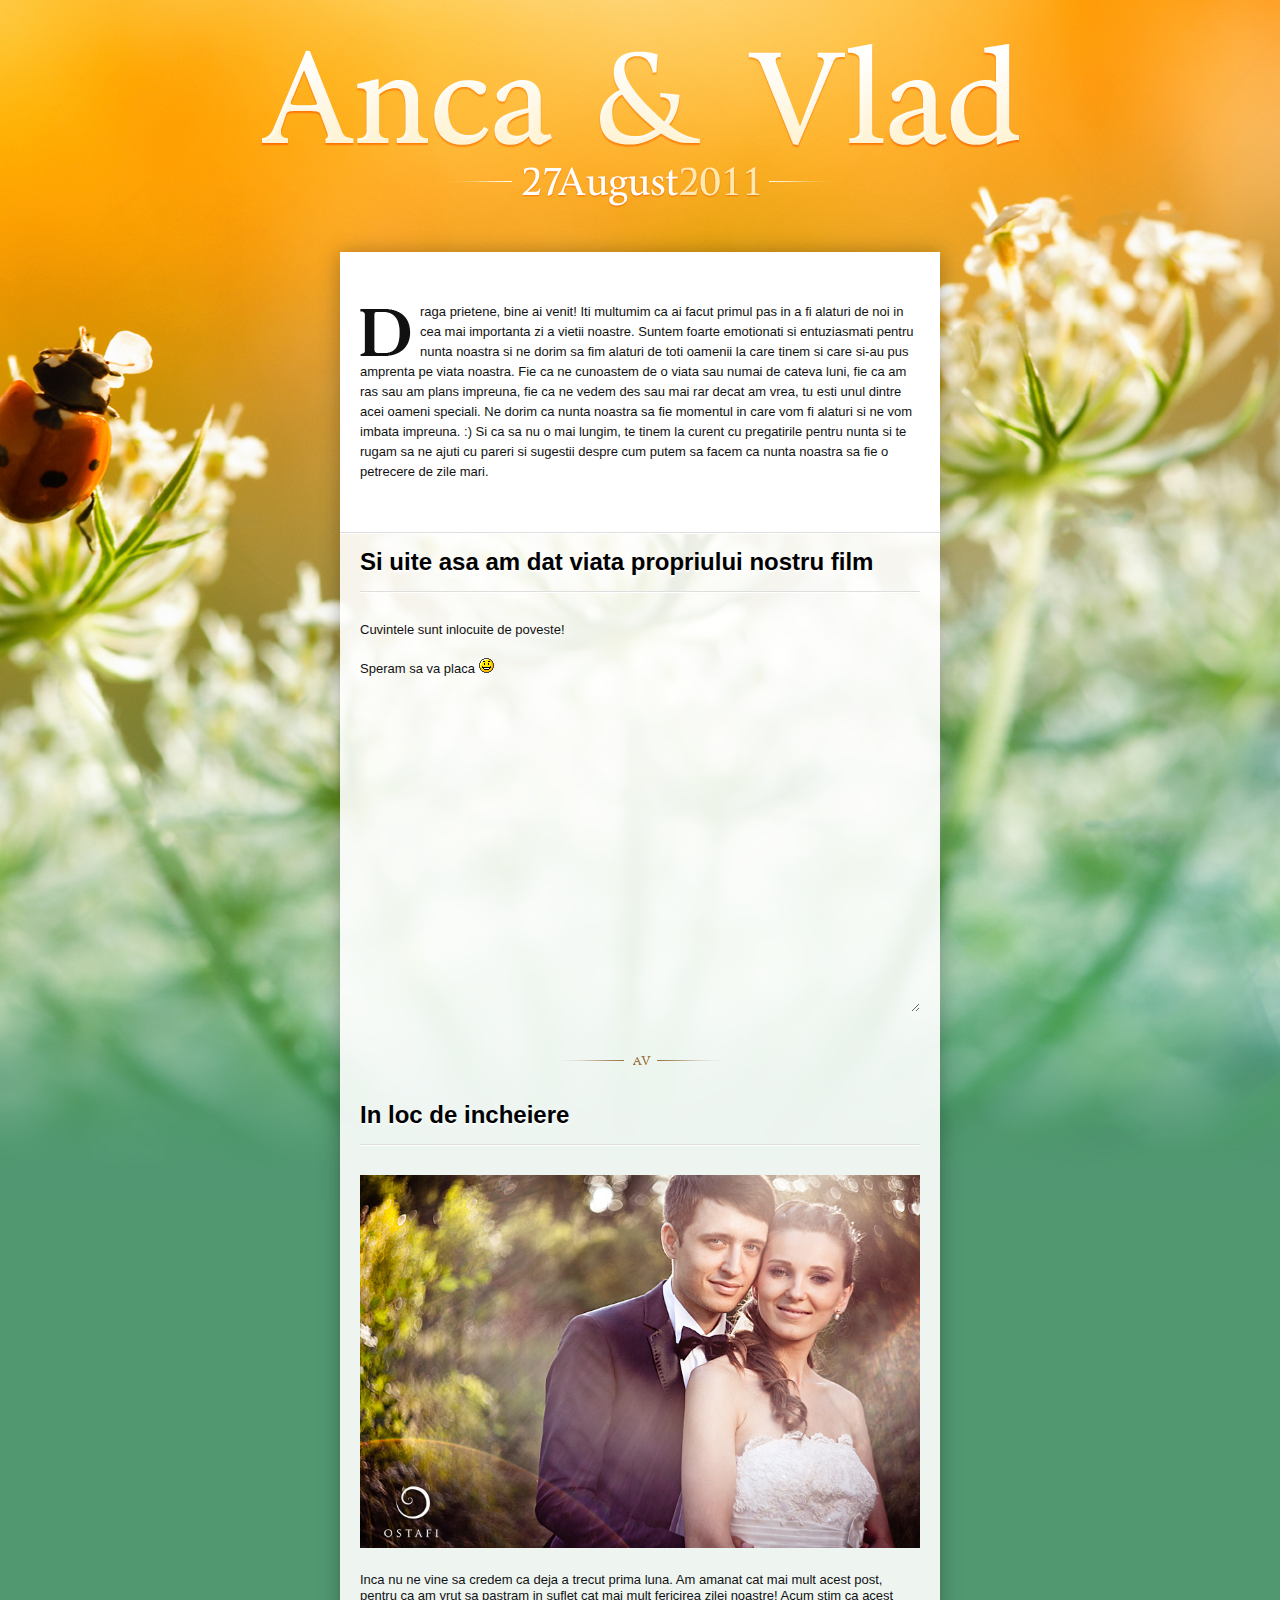
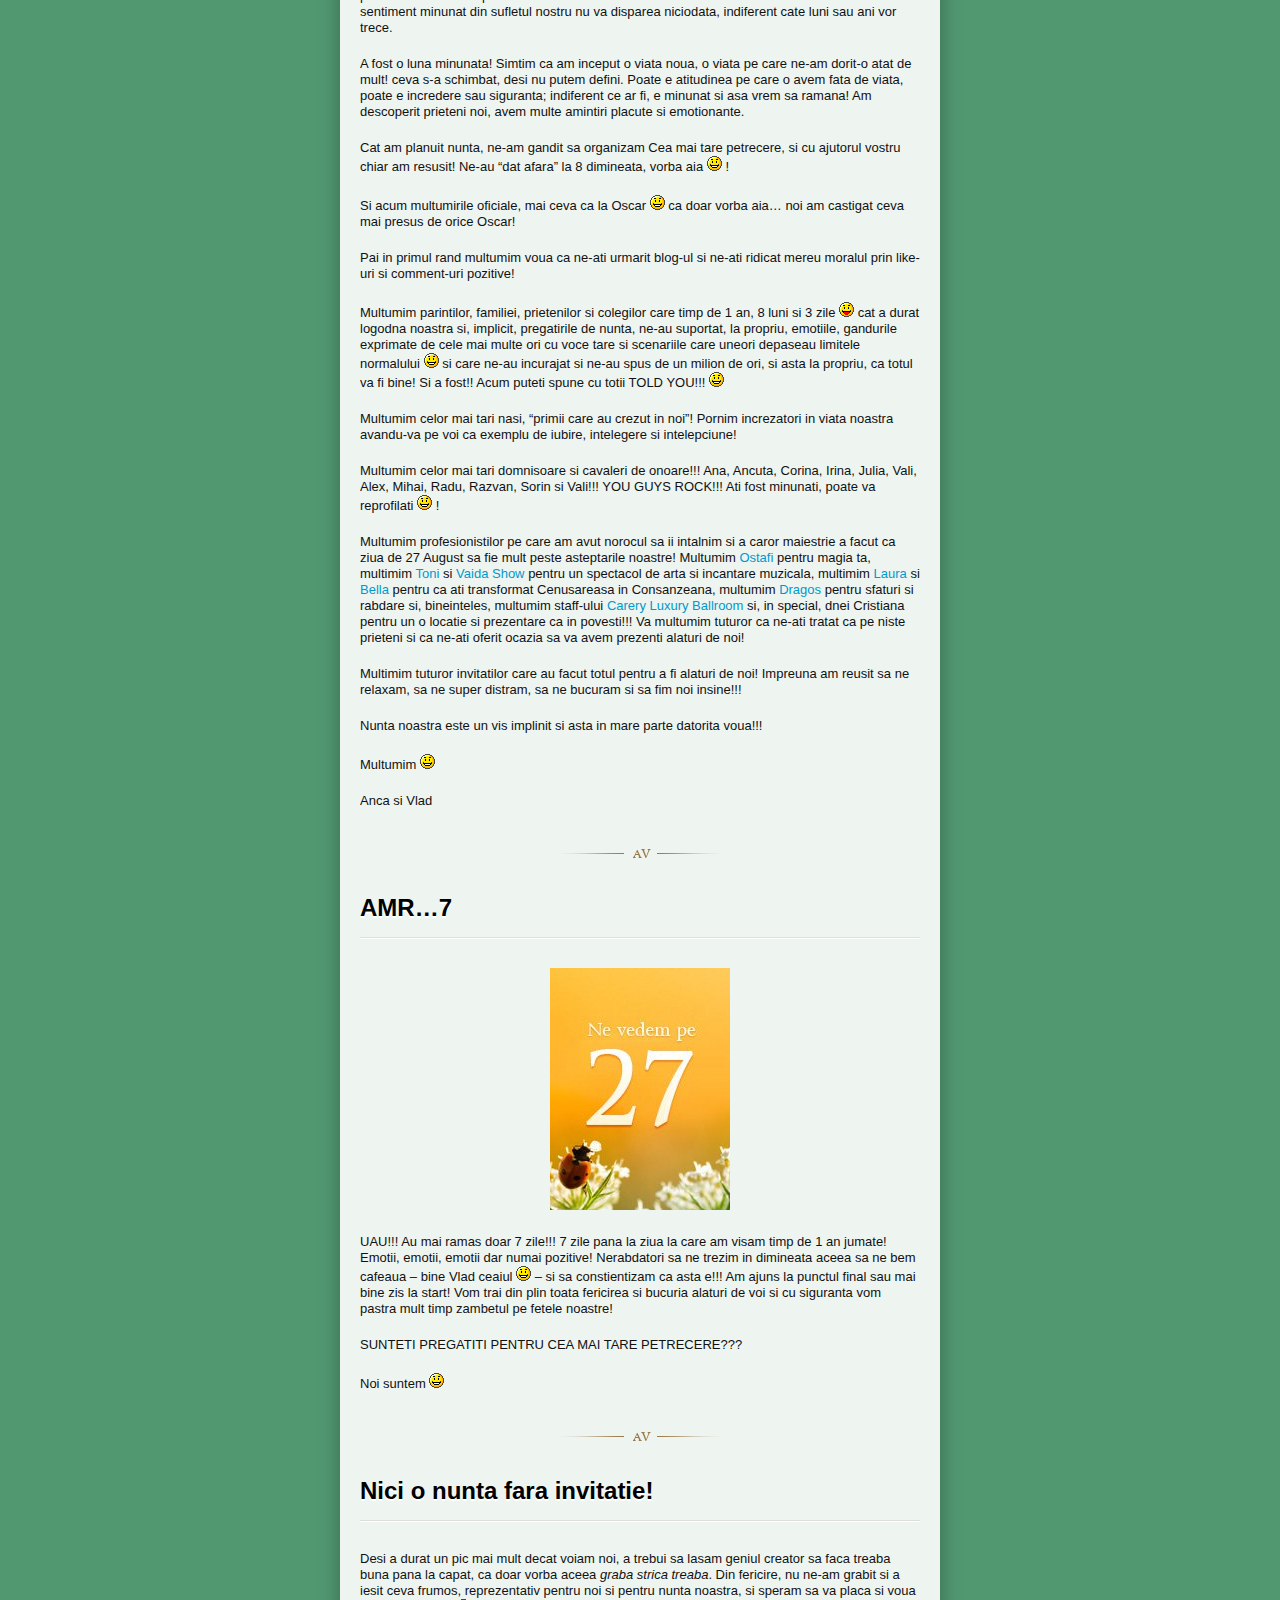
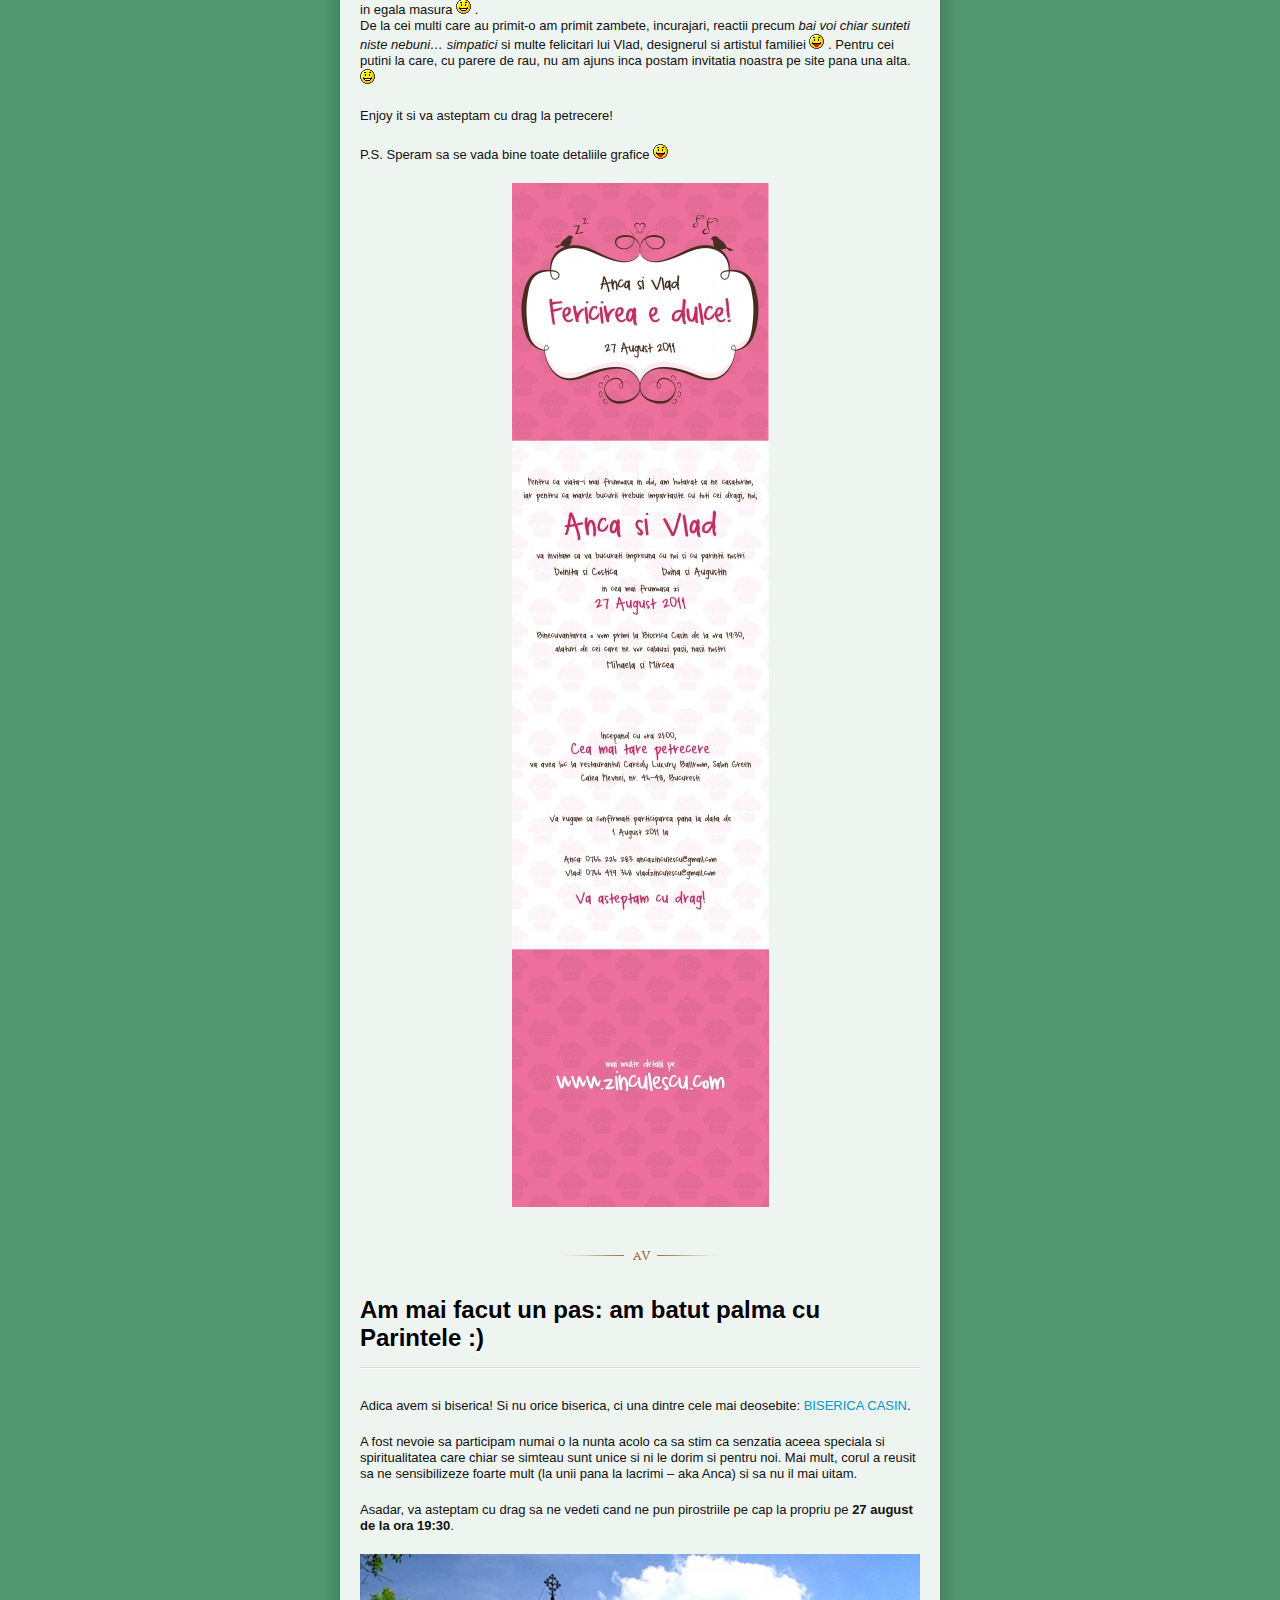
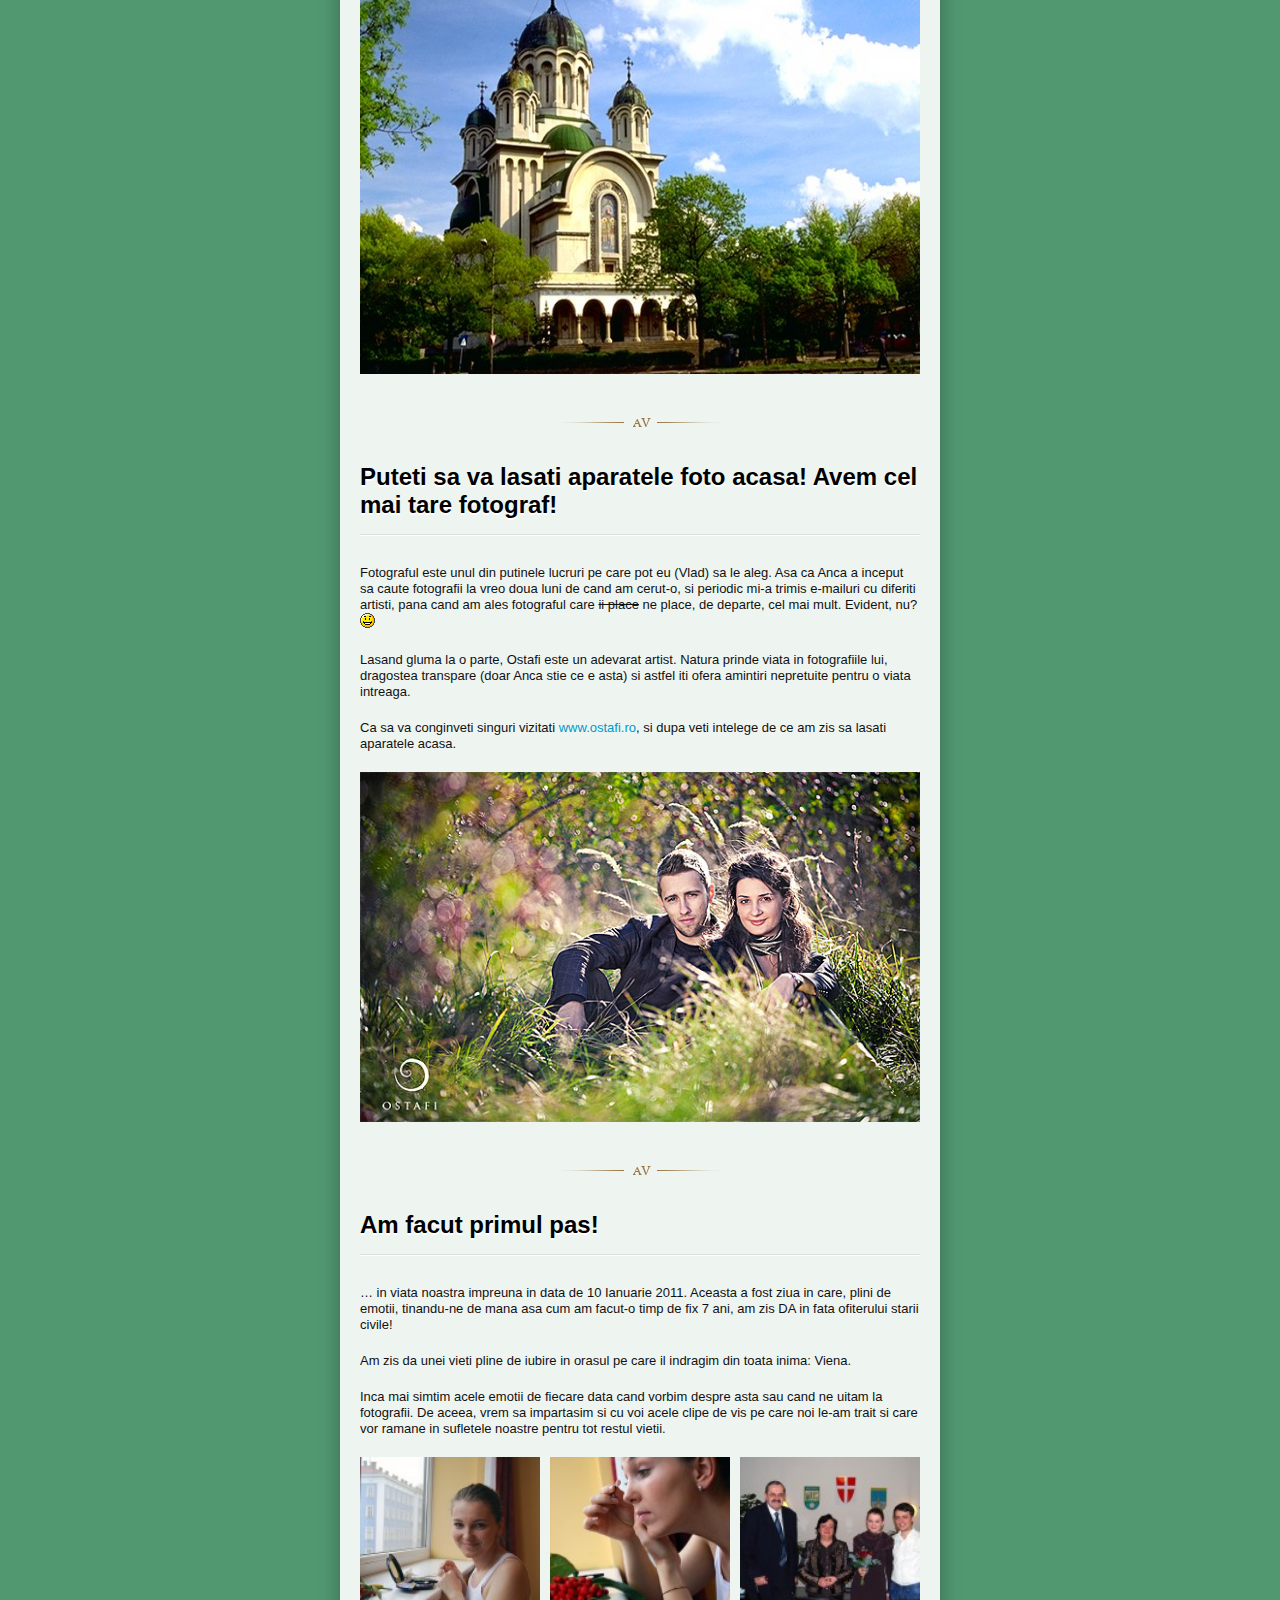
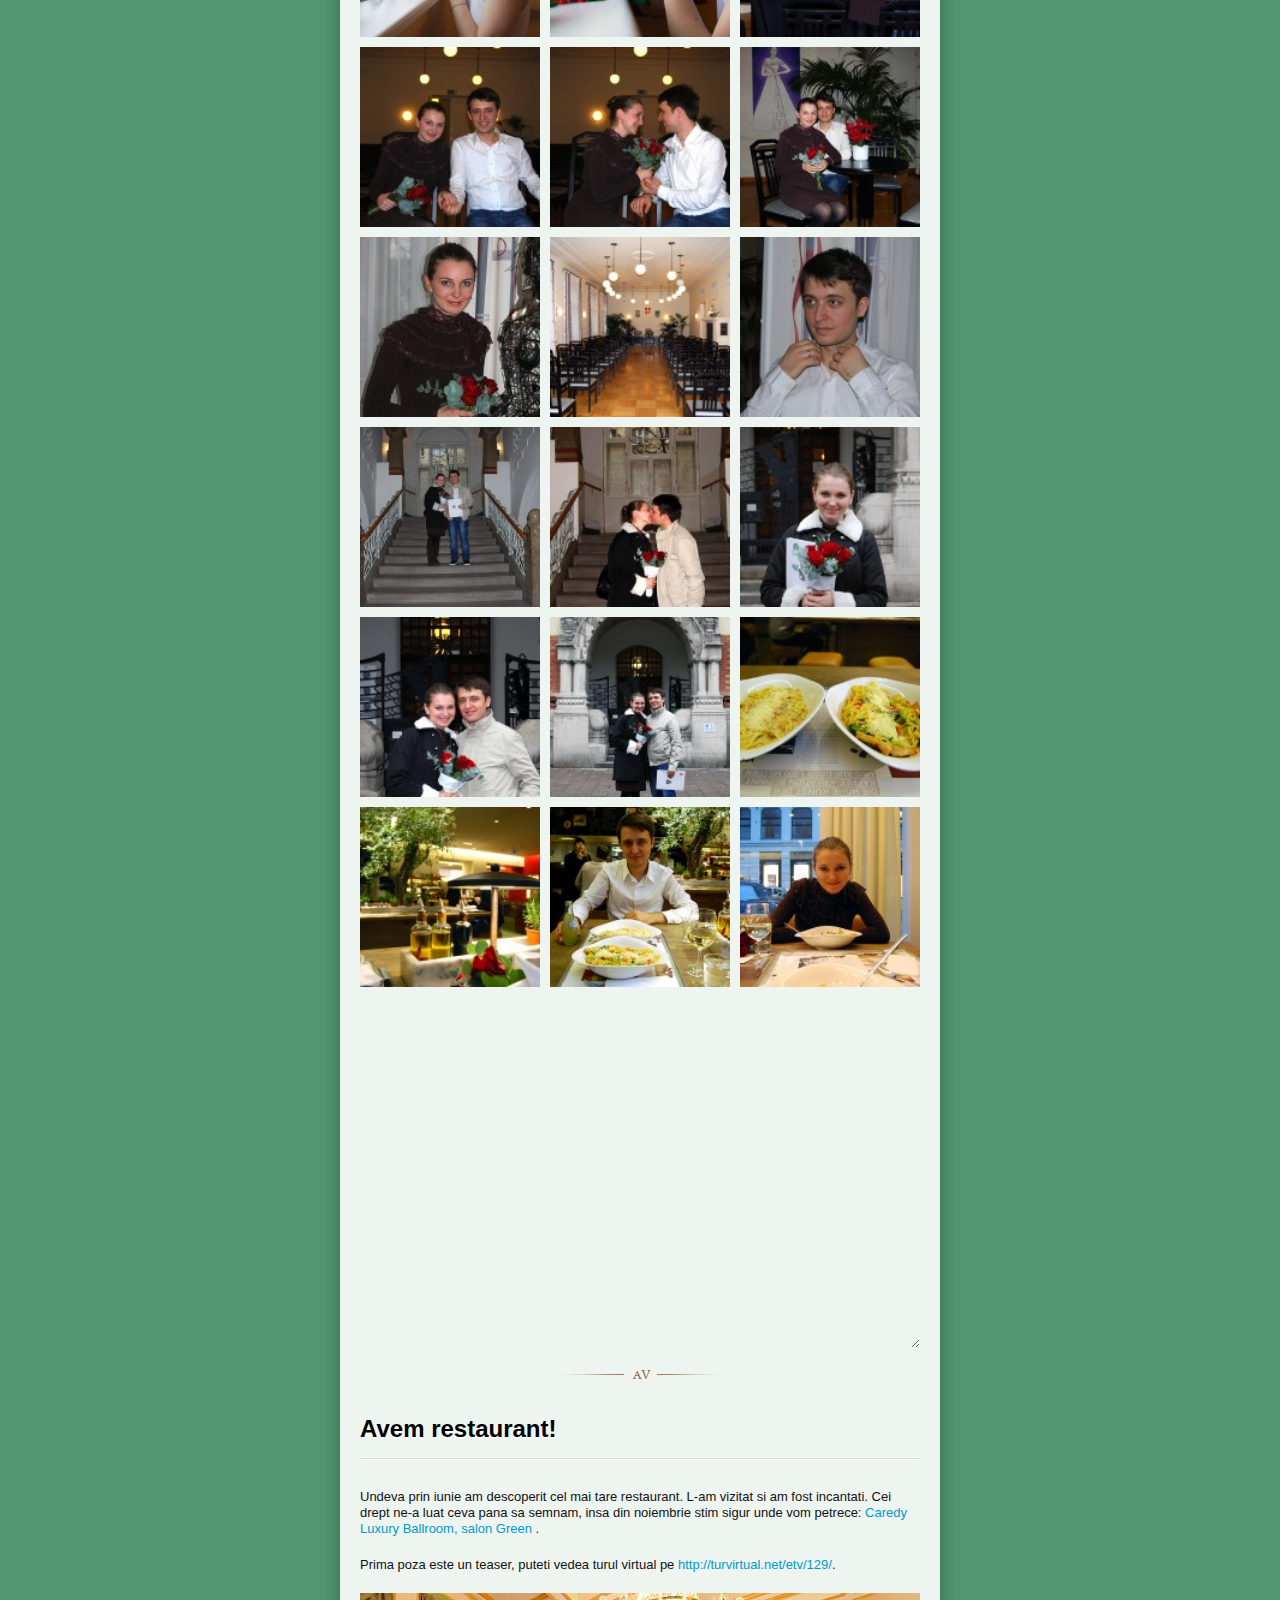
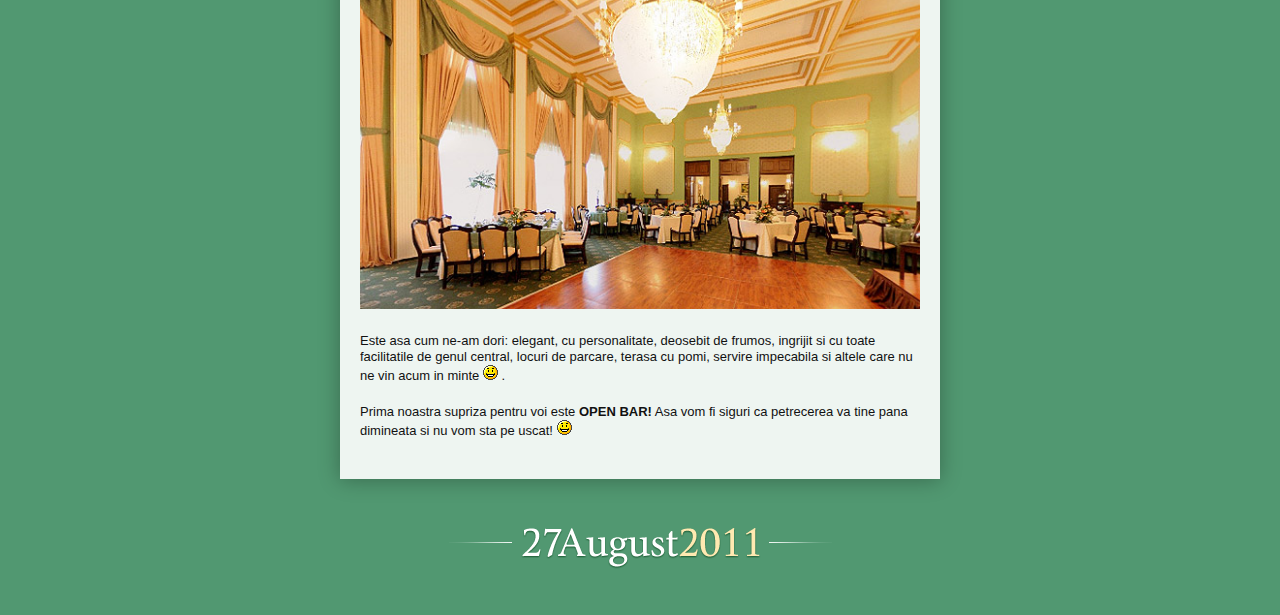
<file: index.html>
<!DOCTYPE html>
<html>
<head>
    <meta http-equiv="Content-Type" content="text/html; charset=UTF-8" />
    <meta name="viewport" content="width=device-width, initial-scale=1">
    <title>Zinculescu</title>
    <link rel="stylesheet" href="style.css" type="text/css" media="screen" />
    <link rel="shortcut icon" href="images/favicon.ico" />
    <meta name='robots' content='noindex,nofollow' />
    <link rel='index' title='Zinculescu' href='http://zinculescu.com' />
</head>

<body class="sprite">
    <div class="site">
        <!-- content goes here -->

        <div class="welcome b1b">
            <div class="letter sprite">
                D
            </div>
            <p>raga prietene, bine ai venit! Iti multumim ca ai facut primul
            pas in a fi alaturi de noi in cea mai importanta zi a vietii
            noastre. Suntem foarte emotionati si entuziasmati pentru nunta
            noastra si ne dorim sa fim alaturi de toti oamenii la care tinem si
            care si-au pus amprenta pe viata noastra. Fie ca ne cunoastem de o
            viata sau numai de cateva luni, fie ca am ras sau am plans
            impreuna, fie ca ne vedem des sau mai rar decat am vrea, tu esti
            unul dintre acei oameni speciali. Ne dorim ca nunta noastra sa fie
            momentul in care vom fi alaturi si ne vom imbata impreuna. :) Si ca
            sa nu o mai lungim, te tinem la curent cu pregatirile pentru nunta
            si te rugam sa ne ajuti cu pareri si sugestii despre cum putem sa
            facem ca nunta noastra sa fie o petrecere de zile mari.</p>
        </div>

            <div class="content">
                <div class="post">
                    <h2 class="title b1b mar10b">Si uite asa am dat viata propriului nostru film</h2>

                    <p></p>
                    
                    <p>Cuvintele sunt inlocuite de poveste!</p>

                    <p>Speram sa va placa <img alt=':)' class='wp-smiley' src=
                    'images/smilies/icon_smile.gif'></p>

                    <p><iframe frameborder="0" src=
                    "http://www.youtube.com/embed/SQUpKfbqwOs"></iframe></p>
                    <p>

                    <div class="separator sprite">
                        AV
                    </div>
                </div>

                <div class="post">
                    <h2 class="title b1b mar10b">In loc de incheiere</h2>

                    <p></p>

                    <p><img alt="" class="alignnone" src=
                    "images/uploads/Anca-si-Vlad-29.jpg"
                    title="Anca si Vlad Zinculescu" width="100%"></p>

                    <p>Inca nu ne vine sa credem ca deja a trecut prima luna.
                    Am amanat cat mai mult acest post, pentru ca am vrut sa
                    pastram in suflet cat mai mult fericirea zilei noastre!
                    Acum stim ca acest sentiment minunat din sufletul nostru nu
                    va disparea niciodata, indiferent cate luni sau ani vor
                    trece.</p>

                    <p>A fost o luna minunata! Simtim ca am inceput o viata
                    noua, o viata pe care ne-am dorit-o atat de mult! ceva s-a
                    schimbat, desi nu putem defini. Poate e atitudinea pe care
                    o avem fata de viata, poate e incredere sau siguranta;
                    indiferent ce ar fi, e minunat si asa vrem sa ramana! Am
                    descoperit prieteni noi, avem multe amintiri placute si
                    emotionante.</p>

                    <p>Cat am planuit nunta, ne-am gandit sa organizam Cea mai
                    tare petrecere, si cu ajutorul vostru chiar am resusit!
                    Ne-au &#8220;dat afara&#8221; la 8 dimineata, vorba aia
                    <img alt=':)' class='wp-smiley' src=
                    'images/smilies/icon_smile.gif'>
                    !</p>

                    <p>Si acum multumirile oficiale, mai ceva ca la Oscar
                    <img alt=':)' class='wp-smiley' src=
                    'images/smilies/icon_smile.gif'>
                    ca doar vorba aia&#8230; noi am castigat ceva mai presus de
                    orice Oscar!</p>

                    <p>Pai in primul rand multumim voua ca ne-ati urmarit
                    blog-ul si ne-ati ridicat mereu moralul prin like-uri si
                    comment-uri pozitive!</p>

                    <p>Multumim parintilor, familiei, prietenilor si colegilor
                    care timp de 1 an, 8 luni si 3 zile <img alt=':P' class=
                    'wp-smiley' src=
                    'images/smilies/icon_razz.gif'>
                    cat a durat logodna noastra si, implicit, pregatirile de
                    nunta, ne-au suportat, la propriu, emotiile, gandurile
                    exprimate de cele mai multe ori cu voce tare si scenariile
                    care uneori depaseau limitele normalului <img alt=':)'
                    class='wp-smiley' src=
                    'images/smilies/icon_smile.gif'>
                    si care ne-au incurajat si ne-au spus de un milion de ori,
                    si asta la propriu, ca totul va fi bine! Si a fost!! Acum
                    puteti spune cu totii TOLD YOU!!! <img alt=':)' class=
                    'wp-smiley' src=
                    'images/smilies/icon_smile.gif'></p>

                    <p>Multumim celor mai tari nasi, &#8220;primii care au
                    crezut in noi&#8221;! Pornim increzatori in viata noastra
                    avandu-va pe voi ca exemplu de iubire, intelegere si
                    intelepciune!</p>

                    <p>Multumim celor mai tari domnisoare si cavaleri de
                    onoare!!! Ana, Ancuta, Corina, Irina, Julia, Vali, Alex,
                    Mihai, Radu, Razvan, Sorin si Vali!!! YOU GUYS ROCK!!! Ati
                    fost minunati, poate va reprofilati <img alt=':)' class=
                    'wp-smiley' src=
                    'images/smilies/icon_smile.gif'>
                    !</p>

                    <p>Multumim profesionistilor pe care am avut norocul sa ii
                    intalnim si a caror maiestrie a facut ca ziua de 27 August
                    sa fie mult peste asteptarile noastre! Multumim <a href=
                    "http://www.ostafi.ro/photography/post/anca-si-vlad-nunta/">
                    Ostafi</a> pentru magia ta, multimim <a href=
                    "http://tonimalloni.ro">Toni</a> si <a href=
                    "http://vaidashow.ro/">Vaida Show</a> pentru un spectacol
                    de arta si incantare muzicala, multimim <a href=
                    "http://www.facebook.com/laura.wbc">Laura</a> si <a href=
                    "http://www.facebook.com/profile.php?id=100002483368263">Bella</a>
                    pentru ca ati transformat Cenusareasa in Consanzeana,
                    multumim <a href="http://amintiridenunta.ro/">Dragos</a>
                    pentru sfaturi si rabdare si, bineinteles, multumim
                    staff-ului <a href=
                    "http://www.restaurantcaredy.ro/contact-sala-de-nunti.html">
                    Carery Luxury Ballroom</a> si, in special, dnei Cristiana
                    pentru un o locatie si prezentare ca in povesti!!! Va
                    multumim tuturor ca ne-ati tratat ca pe niste prieteni si
                    ca ne-ati oferit ocazia sa va avem prezenti alaturi de
                    noi!</p>

                    <p>Multimim tuturor invitatilor care au facut totul pentru
                    a fi alaturi de noi! Impreuna am reusit sa ne relaxam, sa
                    ne super distram, sa ne bucuram si sa fim noi insine!!!</p>

                    <p>Nunta noastra este un vis implinit si asta in mare parte
                    datorita voua!!!</p>

                    <p>Multumim <img alt=':)' class='wp-smiley' src=
                    'images/smilies/icon_smile.gif'></p>

                    <p>Anca si Vlad</p>
                    <p>

                    <div class="separator sprite">
                        AV
                    </div>
                </div>

                <div class="post">
                    <h2 class="title b1b mar10b">AMR&#8230;7</h2>

                    <p></p>

                    <p style="text-align: center;"><a href=
                    "images/uploads/196223_1776825933025_1010643638_31995245_6591999_n.jpg">
                    <img alt="" height="242" src=
                    "images/uploads/196223_1776825933025_1010643638_31995245_6591999_n.jpg"
                    title="AMR" width="180"></a></p>

                    <p style="text-align: left;">UAU!!! Au mai ramas doar 7
                    zile!!! 7 zile pana la ziua la care am visam timp de 1 an
                    jumate! Emotii, emotii, emotii dar numai pozitive!
                    Nerabdatori sa ne trezim in dimineata aceea sa ne bem
                    cafeaua &#8211; bine Vlad ceaiul <img alt=':)' class=
                    'wp-smiley' src=
                    'images/smilies/icon_smile.gif'>
                    &#8211; si sa constientizam ca asta e!!! Am ajuns la
                    punctul final sau mai bine zis la start! Vom trai din plin
                    toata fericirea si bucuria alaturi de voi si cu siguranta
                    vom pastra mult timp zambetul pe fetele noastre!</p>

                    <p style="text-align: left;">SUNTETI PREGATITI PENTRU CEA
                    MAI TARE PETRECERE???</p>

                    <p style="text-align: left;">Noi suntem <img alt=':)'
                    class='wp-smiley' src=
                    'images/smilies/icon_smile.gif'></p>
                    <p>

                    <div class="separator sprite">
                        AV
                    </div>
                </div>

                <div class="post">
                    <h2 class="title b1b mar10b">Nici o nunta fara
                    invitatie!</h2>

                    <p></p>

                    <p>Desi a durat un pic mai mult decat voiam noi, a trebui
                    sa lasam geniul creator sa faca treaba buna pana la capat,
                    ca doar vorba aceea <em>graba strica treaba</em>. Din
                    fericire, nu ne-am grabit si a iesit ceva frumos,
                    reprezentativ pentru noi si pentru nunta noastra, si speram
                    sa va placa si voua in egala masura <img alt=':)' class=
                    'wp-smiley' src=
                    'images/smilies/icon_smile.gif'>
                    .<br>
                    De la cei multi care au primit-o am primit zambete,
                    incurajari, reactii precum <em>bai voi chiar sunteti niste
                    nebuni… simpatici</em> si multe felicitari lui Vlad,
                    designerul si artistul familiei <img alt=':P' class=
                    'wp-smiley' src=
                    'images/smilies/icon_razz.gif'>
                    . Pentru cei putini la care, cu parere de rau, nu am ajuns
                    inca postam invitatia noastra pe site pana una alta.
                    <img alt=':)' class='wp-smiley' src=
                    'images/smilies/icon_smile.gif'></p>

                    <p>Enjoy it si va asteptam cu drag la petrecere!</p>

                    <p>P.S. Speram sa se vada bine toate detaliile grafice
                    <img alt=':P' class='wp-smiley' src=
                    'images/smilies/icon_razz.gif'></p>

                    <p style="text-align: center;"><a href=
                    "images/uploads/invitatie-roz2.jpg">
                    <img alt="" class="aligncenter size-large wp-image-86"
                    height="1024" src=
                    "images/uploads/invitatie-roz2-257x1024.jpg"
                    title="invitatie-roz" width="257"></a></p>
                    <p>

                    <div class="separator sprite">
                        AV
                    </div>
                </div>

                <div class="post">
                    <h2 class="title b1b mar10b">Am mai facut un pas: am batut
                    palma cu Parintele :)</h2>

                    <p></p>

                    <p>Adica avem si biserica! Si nu orice biserica, ci una
                    dintre cele mai deosebite: <a href=
                    "http://www.crestinortodox.ro/biserici-manastiri/biserica-casin-67940.html"
                    target="_blank">BISERICA CASIN</a>.</p>

                    <p>A fost nevoie sa participam numai o la nunta acolo ca sa
                    stim ca senzatia aceea speciala si spiritualitatea care
                    chiar se simteau sunt unice si ni le dorim si pentru noi.
                    Mai mult, corul a reusit sa ne sensibilizeze foarte mult
                    (la unii pana la lacrimi – aka Anca) si sa nu il mai
                    uitam.</p>

                    <p>Asadar, va asteptam cu drag sa ne vedeti cand ne pun
                    pirostriile pe cap la propriu pe <strong>27 august de la
                    ora 19:30</strong>.</p>

                    <p><img alt="Biserica Casin" class=
                    "alignnone size-full wp-image-50" src=
                    "images/uploads/manastirea-casin-bucuresti-6.jpg"
                    title="Biserica Casin" width="100%"></p>
                    <p>

                    <div class="separator sprite">
                        AV
                    </div>
                </div>

                <div class="post">
                    <h2 class="title b1b mar10b">Puteti sa va lasati aparatele
                    foto acasa! Avem cel mai tare fotograf!</h2>

                    <p></p>

                    <p>Fotograful este unul din putinele lucruri pe care pot eu
                    (Vlad) sa le aleg. Asa ca Anca a inceput sa caute
                    fotografii la vreo doua luni de cand am cerut-o, si
                    periodic mi-a trimis e-mailuri cu diferiti artisti, pana
                    cand am ales fotograful care <span style=
                    "text-decoration: line-through;">ii place</span> ne place,
                    de departe, cel mai mult. Evident, nu? <img alt=":)" class=
                    "wp-smiley" src=
                    "images/smilies/icon_smile.gif">
                    </p>

                    <p>Lasand gluma la o parte, Ostafi este un adevarat
                    artist.&nbsp;Natura prinde viata in fotografiile lui,
                    dragostea transpare (doar Anca stie ce e asta) si astfel
                    iti ofera amintiri nepretuite pentru o viata intreaga.</p>

                    <p>Ca sa va conginveti singuri vizitati <a href=
                    "http://www.ostafi.ro" target="_blank">www.ostafi.ro</a>,
                    si dupa veti intelege de ce am zis sa lasati aparatele
                    acasa.</p>

                    <p><img alt="" class="alignnone size-full wp-image-41"
                     src=
                    "images/uploads/ostafi.jpg"
                    title="ostafi" width="100%"></p>
                    <p>

                    <div class="separator sprite">
                        AV
                    </div>
                </div>

                <div class="post">
                    <h2 class="title b1b mar10b">Am facut primul pas!</h2>

                    <p></p>

                    <p>… in viata noastra impreuna in data de 10 Ianuarie 2011.
                    Aceasta a fost ziua in care, plini de emotii, tinandu-ne de
                    mana asa cum am facut-o timp de fix 7 ani, am zis DA in
                    fata ofiterului starii civile!</p>

                    <p>Am zis da unei vieti pline de iubire in orasul pe care
                    il indragim din toata inima: Viena.</p>

                    <p>Inca mai simtim acele emotii de fiecare data cand vorbim
                    despre asta sau cand ne uitam la fotografii. De aceea, vrem
                    sa impartasim si cu voi acele clipe de vis pe care noi
                    le-am trait si care vor ramane in sufletele noastre pentru
                    tot restul vietii.</p>

                    <div class="galleryHolder">

                        <div class=
                        'gallery galleryid-10 gallery-columns-3 gallery-size-thumbnail'
                        id='gallery-1'>
                            <dl class='gallery-item'>
                                <dt class='gallery-icon'>
                                    <a href=
                                    'images/uploads/DSC_2582.jpg'
                                    title='DSC_2582'><img alt="DSC_2582" class=
                                    "attachment-thumbnail" src=
                                    "images/uploads/DSC_25821-150x150.jpg"
                                    title="DSC_2582" width="100%"></a>
                                </dt>
                            </dl>

                            <dl class='gallery-item'>
                                <dt class='gallery-icon'>
                                    <a href=
                                    'images/uploads/DSC_2584.jpg'
                                    title='DSC_2584'><img alt="DSC_2584" class=
                                    "attachment-thumbnail" src=
                                    "images/uploads/DSC_25841-150x150.jpg"
                                    title="DSC_2584" width="100%"></a>
                                </dt>
                            </dl>

                            <dl class='gallery-item'>
                                <dt class='gallery-icon'>
                                    <a href=
                                    'images/uploads/DSC_2594.jpg'
                                    title='DSC_2594'><img alt="DSC_2594" class=
                                    "attachment-thumbnail" src=
                                    "images/uploads/DSC_25941-150x150.jpg"
                                    title="DSC_2594" width="100%"></a>
                                </dt>
                            </dl>

                            <dl class='gallery-item'>
                                <dt class='gallery-icon'>
                                    <a href=
                                    'images/uploads/DSC_2596.jpg'
                                    title='DSC_2596'><img alt="DSC_2596" class=
                                    "attachment-thumbnail" src=
                                    "images/uploads/DSC_25961-150x150.jpg"
                                    title="DSC_2596" width="100%"></a>
                                </dt>
                            </dl>

                            <dl class='gallery-item'>
                                <dt class='gallery-icon'>
                                    <a href=
                                    'images/uploads/DSC_2597.jpg'
                                    title='DSC_2597'><img alt="DSC_2597" class=
                                    "attachment-thumbnail" src=
                                    "images/uploads/DSC_25971-150x150.jpg"
                                    title="DSC_2597" width="100%"></a>
                                </dt>
                            </dl>

                            <dl class='gallery-item'>
                                <dt class='gallery-icon'>
                                    <a href=
                                    'images/uploads/DSC_2604.jpg'
                                    title='DSC_2604'><img alt="DSC_2604" class=
                                    "attachment-thumbnail" src=
                                    "images/uploads/DSC_26041-150x150.jpg"
                                    title="DSC_2604" width="100%"></a>
                                </dt>
                            </dl>

                            <dl class='gallery-item'>
                                <dt class='gallery-icon'>
                                    <a href=
                                    'images/uploads/DSC_2607.jpg'
                                    title='DSC_2607'><img alt="DSC_2607" class=
                                    "attachment-thumbnail" src=
                                    "images/uploads/DSC_26071-150x150.jpg"
                                    title="DSC_2607" width="100%"></a>
                                </dt>
                            </dl>

                            <dl class='gallery-item'>
                                <dt class='gallery-icon'>
                                    <a href=
                                    'images/uploads/DSC_2608.jpg'
                                    title='DSC_2608'><img alt="DSC_2608" class=
                                    "attachment-thumbnail" src=
                                    "images/uploads/DSC_26081-150x150.jpg"
                                    title="DSC_2608" width="100%"></a>
                                </dt>
                            </dl>

                            <dl class='gallery-item'>
                                <dt class='gallery-icon'>
                                    <a href=
                                    'images/uploads/DSC_2612.jpg'
                                    title='DSC_2612'><img alt="DSC_2612" class=
                                    "attachment-thumbnail" src=
                                    "images/uploads/DSC_26121-150x150.jpg"
                                    title="DSC_2612" width="100%"></a>
                                </dt>
                            </dl>

                            <dl class='gallery-item'>
                                <dt class='gallery-icon'>
                                    <a href=
                                    'images/uploads/DSC_2638.jpg'
                                    title='DSC_2638'><img alt="DSC_2638" class=
                                    "attachment-thumbnail" src=
                                    "images/uploads/DSC_26381-150x150.jpg"
                                    title="DSC_2638" width="100%"></a>
                                </dt>
                            </dl>

                            <dl class='gallery-item'>
                                <dt class='gallery-icon'>
                                    <a href=
                                    'images/uploads/DSC_2642.jpg'
                                    title='DSC_2642'><img alt="DSC_2642" class=
                                    "attachment-thumbnail" src=
                                    "images/uploads/DSC_26421-150x150.jpg"
                                    title="DSC_2642" width="100%"></a>
                                </dt>
                            </dl>

                            <dl class='gallery-item'>
                                <dt class='gallery-icon'>
                                    <a href=
                                    'images/uploads/DSC_2645.jpg'
                                    title='DSC_2645'><img alt="DSC_2645" class=
                                    "attachment-thumbnail" src=
                                    "images/uploads/DSC_26451-150x150.jpg"
                                    title="DSC_2645" width="100%"></a>
                                </dt>
                            </dl>

                            <dl class='gallery-item'>
                                <dt class='gallery-icon'>
                                    <a href=
                                    'images/uploads/DSC_2647.jpg'
                                    title='DSC_2647'><img alt="DSC_2647" class=
                                    "attachment-thumbnail" src=
                                    "images/uploads/DSC_26471-150x150.jpg"
                                    title="DSC_2647" width="100%"></a>
                                </dt>
                            </dl>

                            <dl class='gallery-item'>
                                <dt class='gallery-icon'>
                                    <a href=
                                    'images/uploads/DSC_2648.jpg'
                                    title='DSC_2648'><img alt="DSC_2648" class=
                                    "attachment-thumbnail" src=
                                    "images/uploads/DSC_26481-150x150.jpg"
                                    title="DSC_2648" width="100%"></a>
                                </dt>
                            </dl>

                            <dl class='gallery-item'>
                                <dt class='gallery-icon'>
                                    <a href=
                                    'images/uploads/DSC_2650.jpg'
                                    title='DSC_2650'><img alt="DSC_2650" class=
                                    "attachment-thumbnail" src=
                                    "images/uploads/DSC_26501-150x150.jpg"
                                    title="DSC_2650" width="100%"></a>
                                </dt>
                            </dl>

                            <dl class='gallery-item'>
                                <dt class='gallery-icon'>
                                    <a href=
                                    'images/uploads/DSC_2652.jpg'
                                    title='DSC_2652'><img alt="DSC_2652" class=
                                    "attachment-thumbnail" src=
                                    "images/uploads/DSC_26521-150x150.jpg"
                                    title="DSC_2652" width="100%"></a>
                                </dt>
                            </dl>

                            <dl class='gallery-item'>
                                <dt class='gallery-icon'>
                                    <a href=
                                    'images/uploads/DSC_2658.jpg'
                                    title='DSC_2658'><img alt="DSC_2658" class=
                                    "attachment-thumbnail" src=
                                    "images/uploads/DSC_26581-150x150.jpg"
                                    title="DSC_2658" width="100%"></a>
                                </dt>
                            </dl>

                            <dl class='gallery-item'>
                                <dt class='gallery-icon'>
                                    <a href=
                                    'images/uploads/DSC_2659.jpg'
                                    title='DSC_2659'><img alt="DSC_2659" class=
                                    "attachment-thumbnail" src=
                                    "images/uploads/DSC_26591-150x150.jpg"
                                    title="DSC_2659" width="100%"></a>
                                </dt>
                            </dl>
                        </div>
                    </div>

                    <p><a class="nolink" id="video-cununie-civila" name=
                    "video-cununie-civila">&nbsp;</a></p>

                    <div class="videoHolder mar10t">
                        <iframe frameborder="0" src=
                        "http://www.youtube.com/embed/Y8YG8J1RSos?rel=0" title=
                        "YouTube video player"></iframe>
                    </div>
                    <p>

                    <div class="separator sprite">
                        AV
                    </div>
                </div>

                <div class="post">
                    <h2 class="title b1b mar10b">Avem restaurant!</h2>

                    <p></p>

                    <p>Undeva prin iunie am descoperit cel mai tare restaurant.
                    L-am vizitat si am fost incantati. Cei drept ne-a luat ceva
                    pana sa semnam, insa din noiembrie stim sigur unde vom
                    petrece: <a href=
                    "http://www.restaurantcaredy.ro/sala-de-nunti-maro.html"
                    target="_blank">Caredy Luxury Ballroom, salon Green</a>
                    .</p>

                    <p>Prima poza este un teaser, puteti vedea turul virtual pe
                    <a href="http://turvirtual.net/etv/129/" target=
                    "_blank">http://turvirtual.net/etv/129/</a>.</p>

                    <p><img alt="Caredy Luxury Ballroom" class=
                    "alignnone size-full wp-image-56" src=
                    "images/uploads/caredy2.jpg"
                    title="Caredy Luxury Ballroom" width="100%"></p>

                    <p>Este asa cum ne-am dori: elegant, cu personalitate,
                    deosebit de frumos, ingrijit si cu toate facilitatile de
                    genul central, locuri de parcare, terasa cu pomi, servire
                    impecabila si altele care nu ne vin acum in minte <img alt=
                    ":)" class="wp-smiley" src=
                    "images/smilies/icon_smile.gif">
                     .</p>

                    <p>Prima noastra supriza pentru voi este <strong>OPEN
                    BAR!</strong> Asa vom fi siguri ca petrecerea va tine pana
                    dimineata si nu vom sta pe uscat! <img alt=":)" class=
                    "wp-smiley" src=
                    "images/smilies/icon_smile.gif">
                    </p>
                </div>
            </div>

        </div><!-- end of content -->
    </div>

    <div class="footer sprite">
        27 August 2011
    </div>
</body>
</html>
</file>
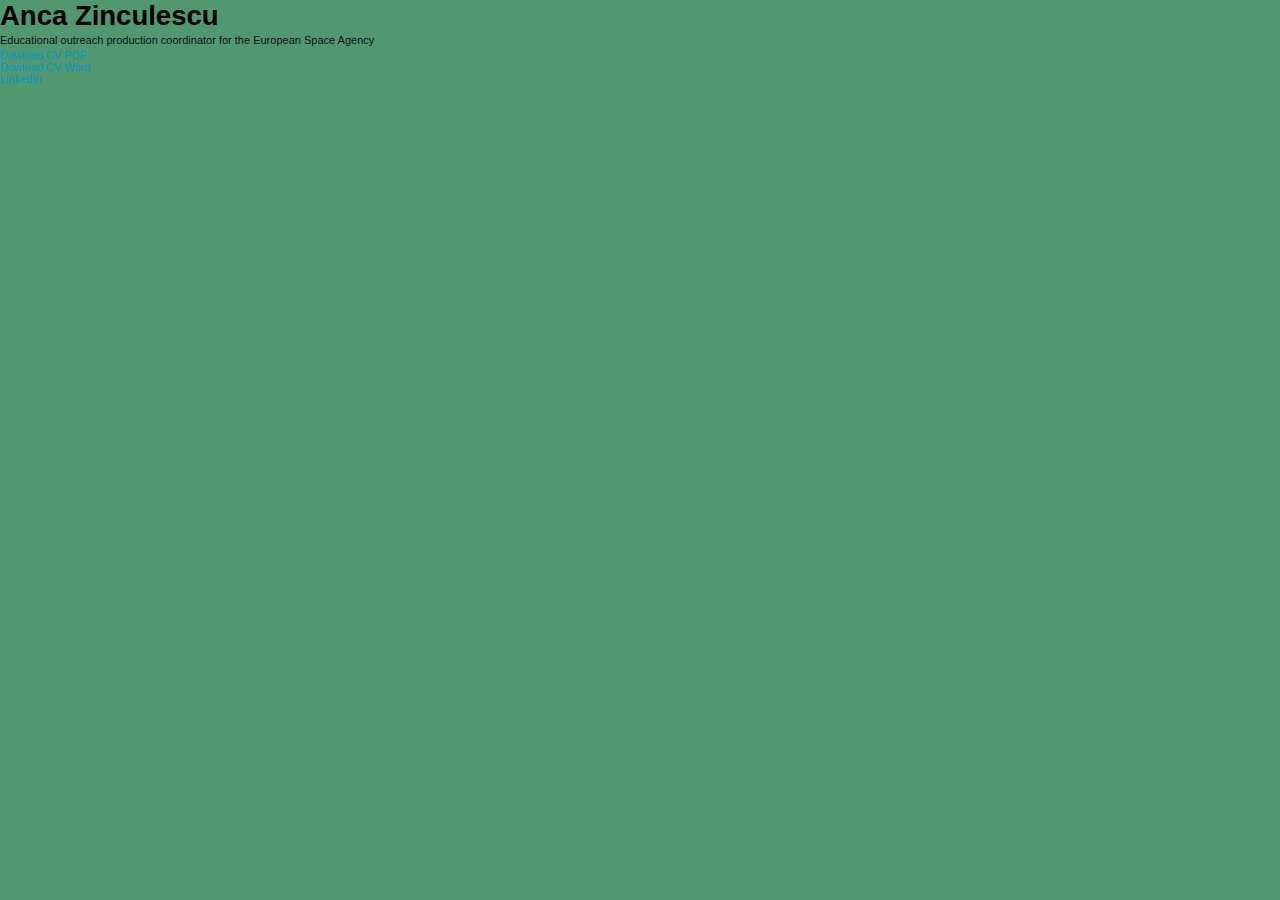
<file: anca/index.html>
<!DOCTYPE html>
<html lang="en">
<head>
  <meta charset="UTF-8">
  <meta name="viewport" content="width=device-width, initial-scale=1.0">
  <meta name="description" content="Educational outreach production coordinator for the European Space Agency"
  <meta http-equiv="X-UA-Compatible" content="ie=edge">
  <title>Anca Zinculescu - Educational outreach production coordinator for the European Space Agency</title>
  <link rel="stylesheet" href="/style.css">
  <link href="https://fonts.googleapis.com/css?family=Vidaloka&display=swap" rel="stylesheet">
</head>
<body>
  <h1>Anca Zinculescu</h1>
  <p>Educational outreach production coordinator for the European Space Agency</p>
  <div><a href="/docs/Anca Zinculescu CV.pdf" target="_blank">Dowload CV PDF</a></div>
  <div><a href="/docs/Anca Zinculescu CV.docx" target="_blank">Dowload CV Word</a></div>
  <div><a href="https://www.linkedin.com/in/ancazinculescu/" target="_blank">LinkedIn</a></div>
  
</body>
</html>
</file>
<file: style.css>
/*
Theme Name: Nunta Anca si Vlad
Theme URI: http://nunta2011.zinculescu.com/
Description: Tema nuntii noastre, Anca si Vlad
Author: Vlad Zinculescu
Author URI: http://ecsspert.com
Version: 1.0

License: NOT TO BE USED!!!
*/
/* css reset */

* {
    margin: 0;
    padding: 0;
}
* html body * {
    overflow: visible;
}
* html iframe,
* html frame {
    overflow: auto;
}
* html frameset {
    overflow: hidden;
}
html * {
    font-size: 100.01%;
}
body {
    font-size: 100.01%;
    text-align: left;
}
textarea,
pre,
code,
kbd,
samp,
var,
tt {
    font-family: Arial, Helvetica, sans-serif;
}
body {
    font-family: Arial, Helvetica, sans-serif;
    font-size: 75.00%;
    color: #333;
}
blockquote,
cite,
q {
    font-family: Arial, Helvetica, sans-serif;
    font-style: italic;
}
div {
    outline: 0 none;
}
fieldset,
img {
    border: 0 solid;
}
h1,
h2,
h3,
h4,
h5,
h6 {
    font-family: "Lucida Grande", Arial, Helvetica, sans-serif;
    font-weight: bold;
    color: #000;
    margin: 0;
}
h1 {
    font-size: 250%;
}
h2 {
    font-size: 200%;
}
h3 {
    font-size: 150%;
}
h4 {
    font-size: 133.33%;
}
h5 {
    font-size: 116.67%;
}
h6 {
    font-size: 116.67%;
}
ul,
ol,
dl {
    line-height: 1.5em;
    margin: 0;
}
ul {
    list-style-type: none;
}
ul ul {
    list-style-type: none;
    margin: 0;
}
ol {
    list-style-type: decimal;
}
ol ol {
    list-style-type: lower-latin;
    margin: 0;
}
li {
    margin: 0;
    padding: 0;
    line-height: 1.5em;
}
dt {
    font-weight: bold;
}
dd {
    margin: 0 0 1em .8em;
}
p {
    line-height: 1.5em;
    margin: 0;
}
blockquote {
    margin: 0 0 1em 1.6em;
    color: #666;
}
blockquote:before,
blockquote:after,
q:before,
q:after {
    content: "";
}
strong,
b {
    font-weight: bold;
}
em,
i {
    font-style: italic;
}
big {
    font-size: 116.667%;
}
small {
    font-size: 91.667%;
}
pre {
    line-height: 1.5em;
    margin: 0 0 1em 0;
}
pre,
code,
kbd,
tt,
samp,
var {
    font-size: 100%;
}
pre,
code {
    color: #800;
}
kbd,
samp,
var,
tt {
    color: #666;
    font-weight: bold;
}
var,
dfn {
    font-style: italic;
}
acronym,
abbr {
    border-bottom: 1px #aaa dotted;
    font-variant: small-caps;
    letter-spacing: .07em;
    cursor: help;
}
sub,
sup {
    font-size: 91.6667%;
    line-height: 0;
}
hr {
    color: #fff;
    background: transparent;
    margin: 0 0 .5em 0;
    padding: 0 0 .5em 0;
    border: 0;
    border-bottom: 1px #eee solid;
}
/* end reset */
/* tools */

.fbox {
    overflow: hidden;
    height: 1%
}
.fleft {
    display: block;
    float: left
}
.fright {
    display: block;
    float: right !important
}
.pad0 {
    padding: 0px;
}
.pad0t {
    padding-top: 0px;
}
.pad0r {
    padding-right: 0px;
}
.pad0b {
    padding-bottom: 0px;
}
.pad0l {
    padding-left: 0px;
}
.mar0 {
    margin: 0px;
}
.mar0t {
    margin-top: 0px;
}
.mar0r {
    margin-right: 0px;
}
.mar0b {
    margin-bottom: 0px;
}
.mar0l {
    margin-left: 0px;
}
.pad5 {
    padding: 5px;
}
.pad5t {
    padding-top: 5px;
}
.pad5r {
    padding-right: 5px;
}
.pad5b {
    padding-bottom: 5px;
}
.pad5l {
    padding-left: 5px;
}
.mar5 {
    margin: 5px;
}
.mar5t {
    margin-top: 5px;
}
.mar5r {
    margin-right: 5px;
}
.mar5b {
    margin-bottom: 5px;
}
.mar5l {
    margin-left: 5px;
}
.pad10 {
    padding: 10px;
}
.pad10t {
    padding-top: 10px;
}
.pad10r {
    padding-right: 10px;
}
.pad10b {
    padding-bottom: 10px;
}
.pad10l {
    padding-left: 10px;
}
.mar10 {
    margin: 10px;
}
.mar10t {
    margin-top: 10px;
}
.mar10r {
    margin-right: 10px;
}
.mar10b {
    margin-bottom: 10px;
}
.mar10l {
    margin-left: 10px;
}
.pad15 {
    padding: 15px;
}
.pad15t {
    padding-top: 15px;
}
.pad15r {
    padding-right: 15px;
}
.pad15b {
    padding-bottom: 15px;
}
.pad15l {
    padding-left: 15px;
}
.mar15 {
    margin: 15px;
}
.mar15t {
    margin-top: 15px;
}
.mar15r {
    margin-right: 15px;
}
.mar15b {
    margin-bottom: 15px;
}
.mar15l {
    margin-left: 15px;
}
.pad20 {
    padding: 20px;
}
.pad20t {
    padding-top: 20px;
}
.pad20r {
    padding-right: 20px;
}
.pad20b {
    padding-bottom: 20px;
}
.pad20l {
    padding-left: 20px;
}
.mar20 {
    margin: 20px;
}
.mar20t {
    margin-top: 20px;
}
.mar20r {
    margin-right: 20px;
}
.mar20b {
    margin-bottom: 20px;
}
.mar20l {
    margin-left: 20px;
}
.pad25 {
    padding: 25px;
}
.pad25t {
    padding-top: 25px;
}
.pad25r {
    padding-right: 25px;
}
.pad25b {
    padding-bottom: 25px;
}
.pad25l {
    padding-left: 25px;
}
.mar25 {
    margin: 25px;
}
.mar25t {
    margin-top: 25px;
}
.mar25r {
    margin-right: 25px;
}
.mar25b {
    margin-bottom: 25px;
}
.mar25l {
    margin-left: 25px;
}
.pad30 {
    padding: 30px;
}
.pad30t {
    padding-top: 30px;
}
.pad30r {
    padding-right: 30px;
}
.pad30b {
    padding-bottom: 30px;
}
.pad30l {
    padding-left: 30px;
}
.mar30 {
    margin: 30px;
}
.mar30t {
    margin-top: 30px;
}
.mar30r {
    margin-right: 30px;
}
.mar30b {
    margin-bottom: 30px;
}
.mar30l {
    margin-left: 30px;
}
.pad35 {
    padding: 35px;
}
.pad35t {
    padding-top: 35px;
}
.pad35r {
    padding-right: 35px;
}
.pad35b {
    padding-bottom: 35px;
}
.pad35l {
    padding-left: 35px;
}
.mar35 {
    margin: 35px;
}
.mar35t {
    margin-top: 35px;
}
.mar35r {
    margin-right: 35px;
}
.mar35b {
    margin-bottom: 35px;
}
.mar35l {
    margin-left: 35px;
}
.pad40 {
    padding: 40px;
}
.pad40t {
    padding-top: 40px;
}
.pad40r {
    padding-right: 40px;
}
.pad40b {
    padding-bottom: 40px;
}
.pad40l {
    padding-left: 40px;
}
.mar40 {
    margin: 40px;
}
.mar40t {
    margin-top: 40px;
}
.mar40r {
    margin-right: 40px;
}
.mar40b {
    margin-bottom: 40px;
}
.mar40l {
    margin-left: 40px;
}
.pad45 {
    padding: 45px;
}
.pad45t {
    padding-top: 45px;
}
.pad45r {
    padding-right: 45px;
}
.pad45b {
    padding-bottom: 45px;
}
.pad45l {
    padding-left: 45px;
}
.mar45 {
    margin: 45px;
}
.mar45t {
    margin-top: 45px;
}
.mar45r {
    margin-right: 45px;
}
.mar45b {
    margin-bottom: 45px;
}
.mar45l {
    margin-left: 45px;
}
.pad50 {
    padding: 50px;
}
.pad50t {
    padding-top: 50px;
}
.pad50r {
    padding-right: 50px;
}
.pad50b {
    padding-bottom: 50px;
}
.pad50l {
    padding-left: 50px;
}
.mar50 {
    margin: 50px;
}
.mar50t {
    margin-top: 50px;
}
.mar50r {
    margin-right: 50px;
}
.mar50b {
    margin-bottom: 50px;
}
.mar50l {
    margin-left: 50px;
}
.pad55 {
    padding: 55px;
}
.pad55t {
    padding-top: 55px;
}
.pad55r {
    padding-right: 55px;
}
.pad55b {
    padding-bottom: 55px;
}
.pad55l {
    padding-left: 55px;
}
.mar55 {
    margin: 55px;
}
.mar55t {
    margin-top: 55px;
}
.mar55r {
    margin-right: 55px;
}
.mar55b {
    margin-bottom: 55px;
}
.mar55l {
    margin-left: 55px;
}
.pad60 {
    padding: 60px;
}
.pad60t {
    padding-top: 60px;
}
.pad60r {
    padding-right: 60px;
}
.pad60b {
    padding-bottom: 60px;
}
.pad60l {
    padding-left: 60px;
}
.mar60 {
    margin: 60px;
}
.mar60t {
    margin-top: 60px;
}
.mar60r {
    margin-right: 60px;
}
.mar60b {
    margin-bottom: 60px;
}
.mar60l {
    margin-left: 60px;
}
.pad65 {
    padding: 65px;
}
.pad65t {
    padding-top: 65px;
}
.pad65r {
    padding-right: 65px;
}
.pad65b {
    padding-bottom: 65px;
}
.pad65l {
    padding-left: 65px;
}
.mar65 {
    margin: 65px;
}
.mar65t {
    margin-top: 65px;
}
.mar65r {
    margin-right: 65px;
}
.mar65b {
    margin-bottom: 65px;
}
.mar65l {
    margin-left: 65px;
}
.pad70 {
    padding: 70px;
}
.pad70t {
    padding-top: 70px;
}
.pad70r {
    padding-right: 70px;
}
.pad70b {
    padding-bottom: 70px;
}
.pad70l {
    padding-left: 70px;
}
.mar70 {
    margin: 70px;
}
.mar70t {
    margin-top: 70px;
}
.mar70r {
    margin-right: 70px;
}
.mar70b {
    margin-bottom: 70px;
}
.mar70l {
    margin-left: 70px;
}
.pad75 {
    padding: 75px;
}
.pad75t {
    padding-top: 75px;
}
.pad75r {
    padding-right: 75px;
}
.pad75b {
    padding-bottom: 75px;
}
.pad75l {
    padding-left: 75px;
}
.mar75 {
    margin: 75px;
}
.mar75t {
    margin-top: 75px;
}
.mar75r {
    margin-right: 75px;
}
.mar75b {
    margin-bottom: 75px;
}
.mar75l {
    margin-left: 75px;
}
.pad80 {
    padding: 80px;
}
.pad80t {
    padding-top: 80px;
}
.pad80r {
    padding-right: 80px;
}
.pad80b {
    padding-bottom: 80px;
}
.pad80l {
    padding-left: 80px;
}
.mar80 {
    margin: 80px;
}
.mar80t {
    margin-top: 80px;
}
.mar80r {
    margin-right: 80px;
}
.mar80b {
    margin-bottom: 80px;
}
.mar80l {
    margin-left: 80px;
}
.pad85 {
    padding: 85px;
}
.pad85t {
    padding-top: 85px;
}
.pad85r {
    padding-right: 85px;
}
.pad85b {
    padding-bottom: 85px;
}
.pad85l {
    padding-left: 85px;
}
.mar85 {
    margin: 85px;
}
.mar85t {
    margin-top: 85px;
}
.mar85r {
    margin-right: 85px;
}
.mar85b {
    margin-bottom: 85px;
}
.mar85l {
    margin-left: 85px;
}
.pad90 {
    padding: 90px;
}
.pad90t {
    padding-top: 90px;
}
.pad90r {
    padding-right: 90px;
}
.pad90b {
    padding-bottom: 90px;
}
.pad90l {
    padding-left: 90px;
}
.mar90 {
    margin: 90px;
}
.mar90t {
    margin-top: 90px;
}
.mar90r {
    margin-right: 90px;
}
.mar90b {
    margin-bottom: 90px;
}
.mar90l {
    margin-left: 90px;
}
.pad95 {
    padding: 95px;
}
.pad95t {
    padding-top: 95px;
}
.pad95r {
    padding-right: 95px;
}
.pad95b {
    padding-bottom: 95px;
}
.pad95l {
    padding-left: 95px;
}
.mar95 {
    margin: 95px;
}
.mar95t {
    margin-top: 95px;
}
.mar95r {
    margin-right: 95px;
}
.mar95b {
    margin-bottom: 95px;
}
.mar95l {
    margin-left: 95px;
}
.pad100 {
    padding: 100px;
}
.pad100t {
    padding-top: 100px;
}
.pad100r {
    padding-right: 100px;
}
.pad100b {
    padding-bottom: 100px;
}
.pad100l {
    padding-left: 100px;
}
.mar100 {
    margin: 100px;
}
.mar100t {
    margin-top: 100px;
}
.mar100r {
    margin-right: 100px;
}
.mar100b {
    margin-bottom: 100px;
}
.mar100l {
    margin-left: 100px;
}
.fs10 {
    font-size: 10px !important;
}
.fs11 {
    font-size: 11px !important;
}
.fs12 {
    font-size: 12px !important;
}
.fs13 {
    font-size: 13px !important;
}
.fs14 {
    font-size: 14px !important;
}
.fs15 {
    font-size: 15px !important;
}
.fs16 {
    font-size: 16px !important;
}
.fs17 {
    font-size: 17px !important;
}
.fs18 {
    font-size: 18px !important;
}
.fs19 {
    font-size: 19px !important;
}
.fs20 {
    font-size: 20px !important;
}
.fs21 {
    font-size: 21px !important;
}
.fs22 {
    font-size: 22px !important;
}
.fs23 {
    font-size: 23px !important;
}
.fs24 {
    font-size: 24px !important;
}
.center980 {
    margin: 0 auto;
    width: 980px
}
.w50 {
    width: 50%
}
.tac {
    text-align: center !important
}
.tar {
    text-align: right !important
}
.tal {
    text-align: left
}
.tar {
    text-align: right
}
.tac {
    text-align: center
}
.buton,
.yform .type-button button {
    background: none;
    border: 0 !important;
    cursor: pointer;
    outline: 0 none
}
.center-me {
    float: left;
    position: relative;
    left: 50%
}
.center-me .center-me {
    float: left;
    position: relative;
    left: -50%
}

.b1b {
    border-bottom: 1px solid #dedede;
    -moz-box-shadow: 0px 1px 0px #fff;
    -webkit-box-shadow: 0px 1px 0px #fff;
    box-shadow: 0px 1px 0px #fff;
}
/*end tools*/
/* layout */

html,
body {
    margin-top: 0 !important
}
.nolink {
    color: #111
}
.sprite {
    background-image: url(images/nunta-anca-vlad-zinculescu-sprite.png);
    background-repeat: no-repeat
}
body {
    background-color: #519871;
    background-position: 50% -296px;
    color: #111;
    font-size: 11px
}
a,
a:hover,
a:focus,
a:visited {
    color: #0099cc;
    text-decoration: none
}
.site {
    background: #fff;
    background: rgba(255, 255, 255, 0.9);
    -moz-box-shadow: 0px 1px 20px rgba(0, 0, 0, 0.3);
    -webkit-box-shadow: 0px 1px 20px rgba(0, 0, 0, 0.3);
    box-shadow: 0px 1px 20px rgba(0, 0, 0, 0.3);
    margin: 252px auto 0;
    max-width: 600px;
    width: calc(100% - 20px)
}
.welcome {
    background: #fff;
    padding: 50px 20px
}
.welcome .letter {
    background-position: -16px -106px;
    height: 60px;
    float: left;
    overflow: hidden;
    text-indent: -999px;
    width: 60px
}
.welcome p {
    font-size: 13px;
    line-height: 20px
}
.content {
    padding: 0 20px 20px;
}
.title {
    font-size: 24px;
    padding: 15px 0;
    text-shadow: 0px 2px 0px #fff
}
.post p {
    font-size: 13px;
    line-height: 16px;
    margin-bottom: 20px;
    overflow: hidden;
    zoom: 1
}
.post .separator {
    background-position: 50% -8px;
    height: 10px;
    margin-bottom: 20px;
    text-indent: -9999px
}
.post iframe {
	height: 56vw; /* 16/9 */
	max-height: 315px;
	resize: both;
	width: 100%;
}
.galleryHolder {
    overflow: hidden;
    width: 100%;
    zoom: 1;
}
.footer {
    background-position: 50% -48px;
    height: 56px;
    margin: 40px 0;
    text-indent: -9999px
}


#gallery-1 {
	margin: 0 -10px 0 0; /* -10 to compensate for the padding-right of the images */
}
#gallery-1 .gallery-item {
	float: left;
	text-align: center;
	width: 33.33%;
	padding: 0 10px 10px 0;
	box-sizing: border-box;
}
#gallery-1 img {
	border: 0 none;
}
#gallery-1 .gallery-caption {
	margin-left: 0;
}
.gallery a,
.gallery img {
    display: block
}



@media only screen 
and (max-width : 640px) {
	body {
		background-size: 200%;
	    background-position: 50% -111px;
	}
	.site {
		margin-top: 108px;
	}
	.welcome {
	    padding-top: 30px;
	    padding-bottom: 30px;
	}
	#gallery-1 .gallery-item {
		width: 50%;
	}
}
</file>
